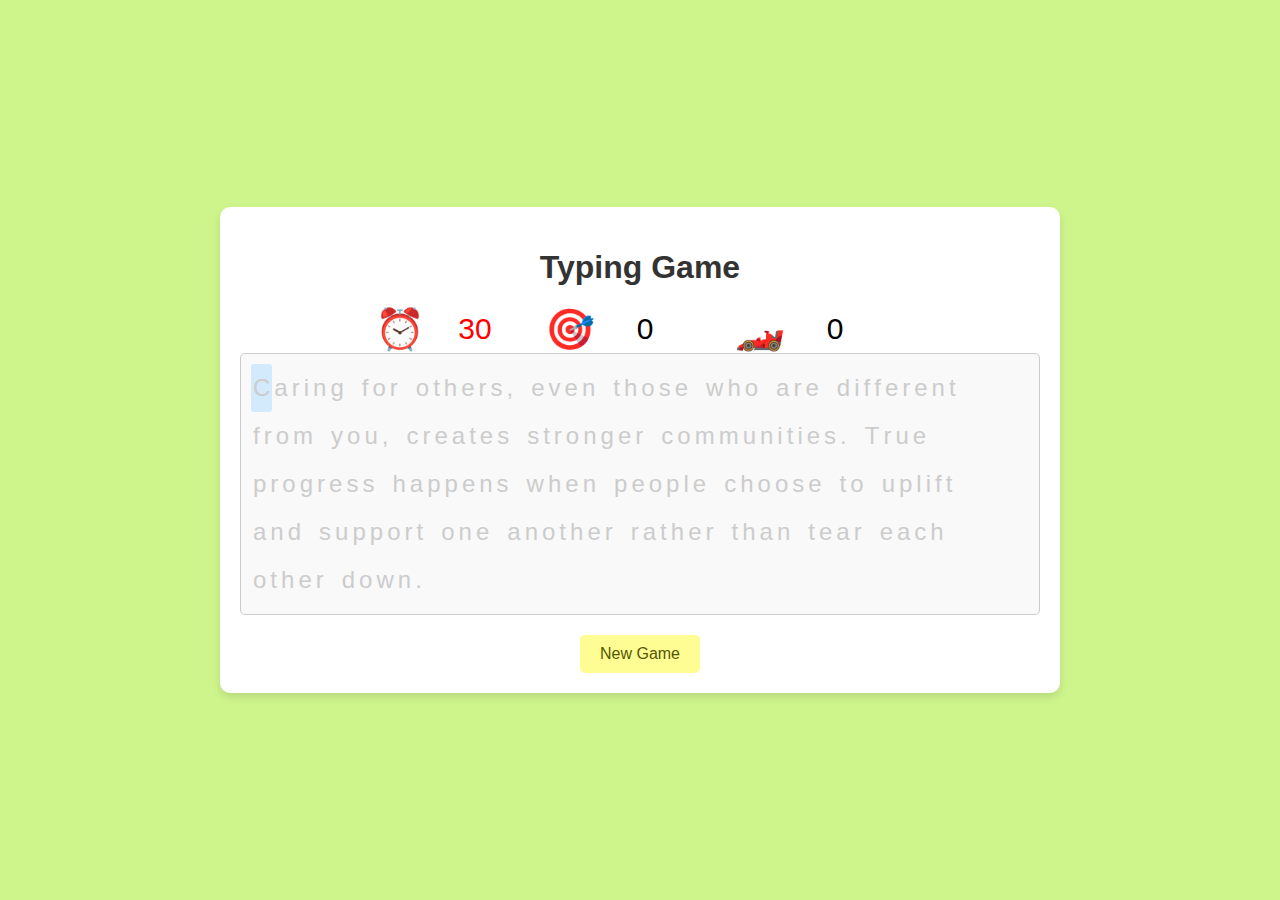
<file: Typespeed/typespeed.html>
<!DOCTYPE html>
<html lang="en">
<head>
    <meta charset="UTF-8">
    <meta name="viewport" content="width=device-width, initial-scale=1.0">
    <title>Typing Game</title>
    <link rel="stylesheet" href="styles.css">
</head>
<body>
    <div class="container">
        <h1>Typing Game</h1>
        <div id="game">
            <div id="info">
                <div class="timer">
                    <div id="clock">⏰</div>
                    <div id="timeleft">30</div>
                </div>
                <div class="accuracy">
                    <div id="aim">🎯</div>
                    <div id="accuracyValue">0</div>
                </div>
                <div class="cpm">
                    <div id="car">🏎️</div>
                    <div id="cpmValue">0</div>
                </div>
            </div>
            <div id="words" class="text-display"></div>
            <button id="newGameBtn">New Game</button>
        </div>
    </div>
    <script src="typespeed.js"></script>
</body>
</html>
</file>
<file: Typespeed/styles.css>
/* General Styles */
body {
    font-family: Arial, sans-serif;
    background-color:rgb(206, 244, 140);
    margin: 0;
    padding: 0;
    display: flex;
    justify-content: center;
    align-items: center;
    height: 100vh;
}

.container {
    text-align: center;
    background-color: #fff;
    padding: 20px;
    border-radius: 10px;
    box-shadow: 0 4px 8px rgba(0, 0, 0, 0.1);
    max-width: 800px;
    width: 90%;
}

h1 {
    color: #333;
    margin-bottom: 20px;
}

#game {
    margin-top: 20px;
}

/* Text Display */
.text-display {
    font-size: 1.5rem;
    line-height: 2;
    color: #ccc;
    margin-bottom: 20px;
    text-align: left;
    padding: 10px;
    border: 1px solid #ccc;
    border-radius: 5px;
    background-color: #f9f9f9;
    min-height: 150px;
    overflow-y: auto;
}

.wordDiv {
    display: inline-block;
    margin-right: 10px;
}

.letter {
    display: inline-block;
    padding: 0 2px;
}

/* Selected Letter */
.letter.selected {
    background-color: #d3eafd;
    border-radius: 3px;
}

/* Correct Letter */
.letter.correct {
    color: #28a745;
}

/* Incorrect Letter */
.letter.incorrect {
    color: #dc3545;
    text-decoration: underline;
}

/* New Game Button */
#newGameBtn {
    padding: 10px 20px;
    font-size: 1rem;
    color: rgb(86, 86, 2);
    background-color: rgb(253, 253, 147);
    border: none;
    border-radius: 5px;
    cursor: pointer;
    transition: background-color 0.3s ease;
}

#newGameBtn:hover {
    background-color: #0056b3;
}
#info{
    display: flex;
    flex-direction: row;
    justify-content: center;
}
#timeleft, #accuracyValue, #cpmValue {
    font-size: 30px;
    color: black;
    min-width: 100px;
    text-align: center;
}

#timeleft {
    color: red;
}

.timer{
    display: flex;
    flex-direction: row;
    justify-content: end;
    align-items: center;
}

#clock{
    font-size: 40px;
}
.accuracy{
    display: flex;
    flex-direction: row;
    justify-content: end;
    align-items: center;
    padding-left: 20px;
    padding-right: 20px;
}
#aim{
    font-size: 40px;
}
.cpm{
    display: flex;
    flex-direction: row;
    justify-content: end;
    align-items: center;
    padding-left: 20px;
    padding-right: 20px;
}
#car{
    font-size: 40px;
}
</file>
